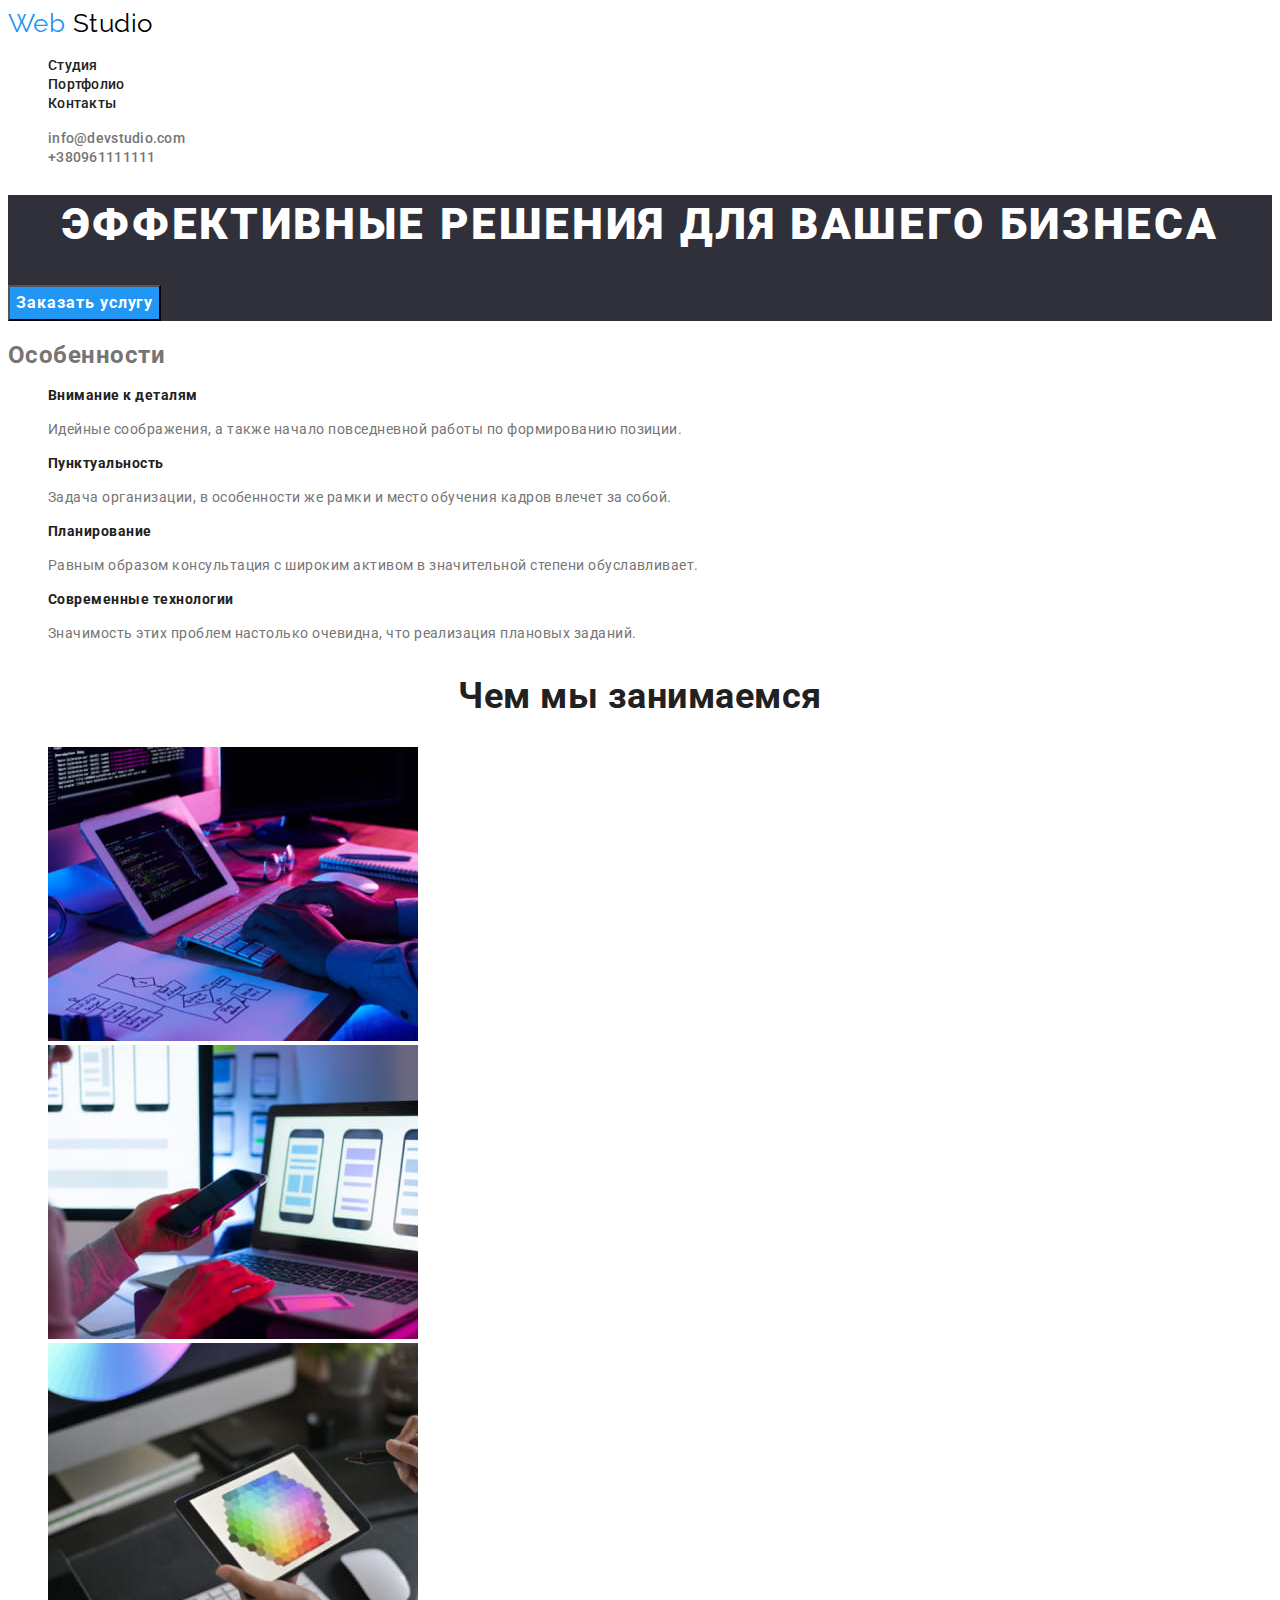
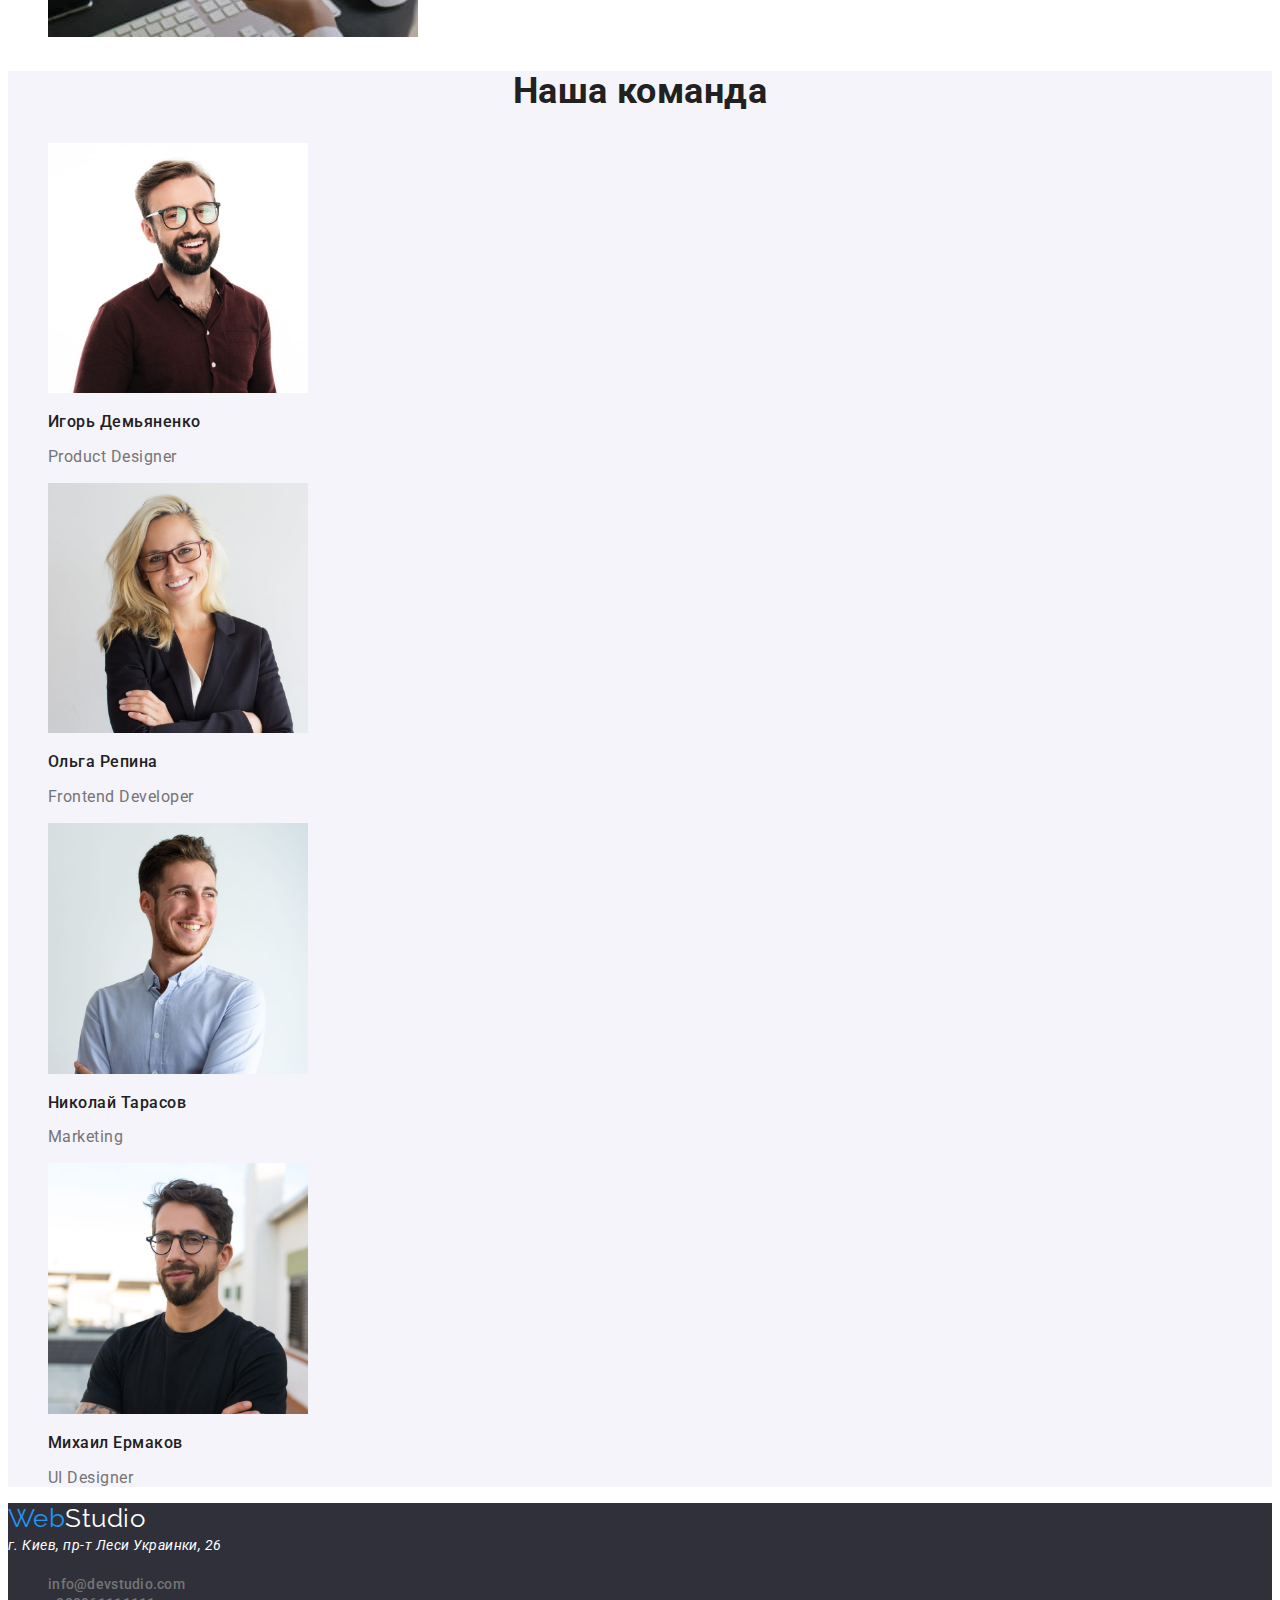
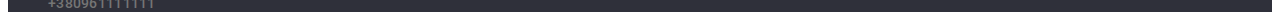
<file: index.html>
<!DOCTYPE html>
<html lang="en">
<head>
    <meta charset="UTF-8">
    <meta http-equiv="X-UA-Compatible" content="IE=edge">
    <meta name="viewport" content="width=device-width, initial-scale=1.0">
    <title>Document</title>
    <link rel="preconnect" href="https://fonts.gstatic.com">
    <link href="https://fonts.googleapis.com/css2?family=Raleway:wght@700&family=Roboto:wght@400;500;700;900&display=swap"
        rel="stylesheet">
    <link rel="stylesheet" href="./css/styles.css">
</head>
<body>
    <header>
        <nav>
            <a class="logo" href="/">Web<span class="studio"> Studio</span></a>
            
            <ul class="nav-list">
                <li><a href="./index.html">Студия</a></li>
                <li><a href="./portfolio.html">Портфолио</a></li>
                <li><a href="">Контакты</a></li>
            </ul>
                       
        </nav>
         
        <ul class="contacts-list">
            <li>
                 <a href="mailto:info@devstudio.com">info@devstudio.com</a>
            </li>
            <li>
             <a href="tel:+380961111111">+380961111111</a>
            </li>
        </ul>
    </header>

    <main>
    
        <section class="hero">
            <h1 class="hero-subject">Эффективные решения для вашего бизнеса</h1>
            <button class="hero-button" type="button">Заказать услугу</button> 
        </section>

        <section class="features">
            <h2>Особенности</h2>
            <ul class="features-list">
                <li>
                    <h3 class="title">Внимание к деталям</h3>
                    <p>Идейные соображения, а также начало повседневной работы по формированию позиции.</p>
                </li>
                <li>
                    <h3 class="title">Пунктуальность</h3>
                    <p>Задача организации, в особенности же рамки и место обучения кадров влечет за собой.</p>
                </li>
                <li>
                    <h3 class="title">Планирование</h3>
                    <p>Равным образом консультация с широким активом в значительной степени обуславливает.</p>
                </li>
                <li>
                    <h3 class="title">Современные технологии</h3>
                    <p>Значимость этих проблем настолько очевидна, что реализация плановых заданий.</p>
                </li>
            </ul>
        </section>
    
        <section class="img-section">

             <h2 class="caption">Чем мы занимаемся</h2>

                <ul>
                    <li>
                     <img src="./images/image1.jpg" alt="руки на клавіатурі" width="370px">
                    </li>
                    <li>
                     <img src="./images/image2.jpg" alt="телефон в руках і ноутбук" width="370px">
                    </li>
                    <li>
                     <img src="./images/image3.jpg" alt="планшет" width="370px">
                    </li>
                </ul>
        </section>  

        <section class="our-team">
            <h2 class="caption">Наша команда</h2>

            <ul class="team-card">
                <li>
                    <img src="./images/photo1.jpg" alt="Ігор"width="260px">
                    <h3 class="name" >Игорь Демьяненко</h3>
                    <p>Product Designer</p>
                </li>
                <li>
                    <img src="./images/photo2.jpg" alt="Ольга" width="260px">
                    <h3 class="name">Ольга Репина</h3>
                    <p>Frontend Developer</p>
                </li>
                <li>
                    <img src="./images/photo3.jpg" alt="Николай" width="260px">
                    <h3 class="name">Николай Тарасов</h3>
                    <p>Marketing</p>
                </li>
                <li>
                    <img src="./images/photo4.jpg" alt="Михаил" width="260px">
                    <h3 class="name">Михаил Ермаков</h3>
                    <p>UI Designer</p>
                </li>
            </ul>
        </section>

    </main>

    <footer class="footer">
        <a class="logo" href="/">Web<span class="footer-studio">Studio</span></a>

        <address class="address">г. Киев, пр-т Леси Украинки, 26</address>

        <ul class="contacts-list">
            <li>
                <a class="contacts-footer" href="mailto:info@devstudio.com">info@devstudio.com</a>
            </li>
            <li>
                <a class="contacts-footer" href="tel:+380961111111">+380961111111</a>
            </li>
        </ul>
        
    </footer>
</body>
</html>
</file>
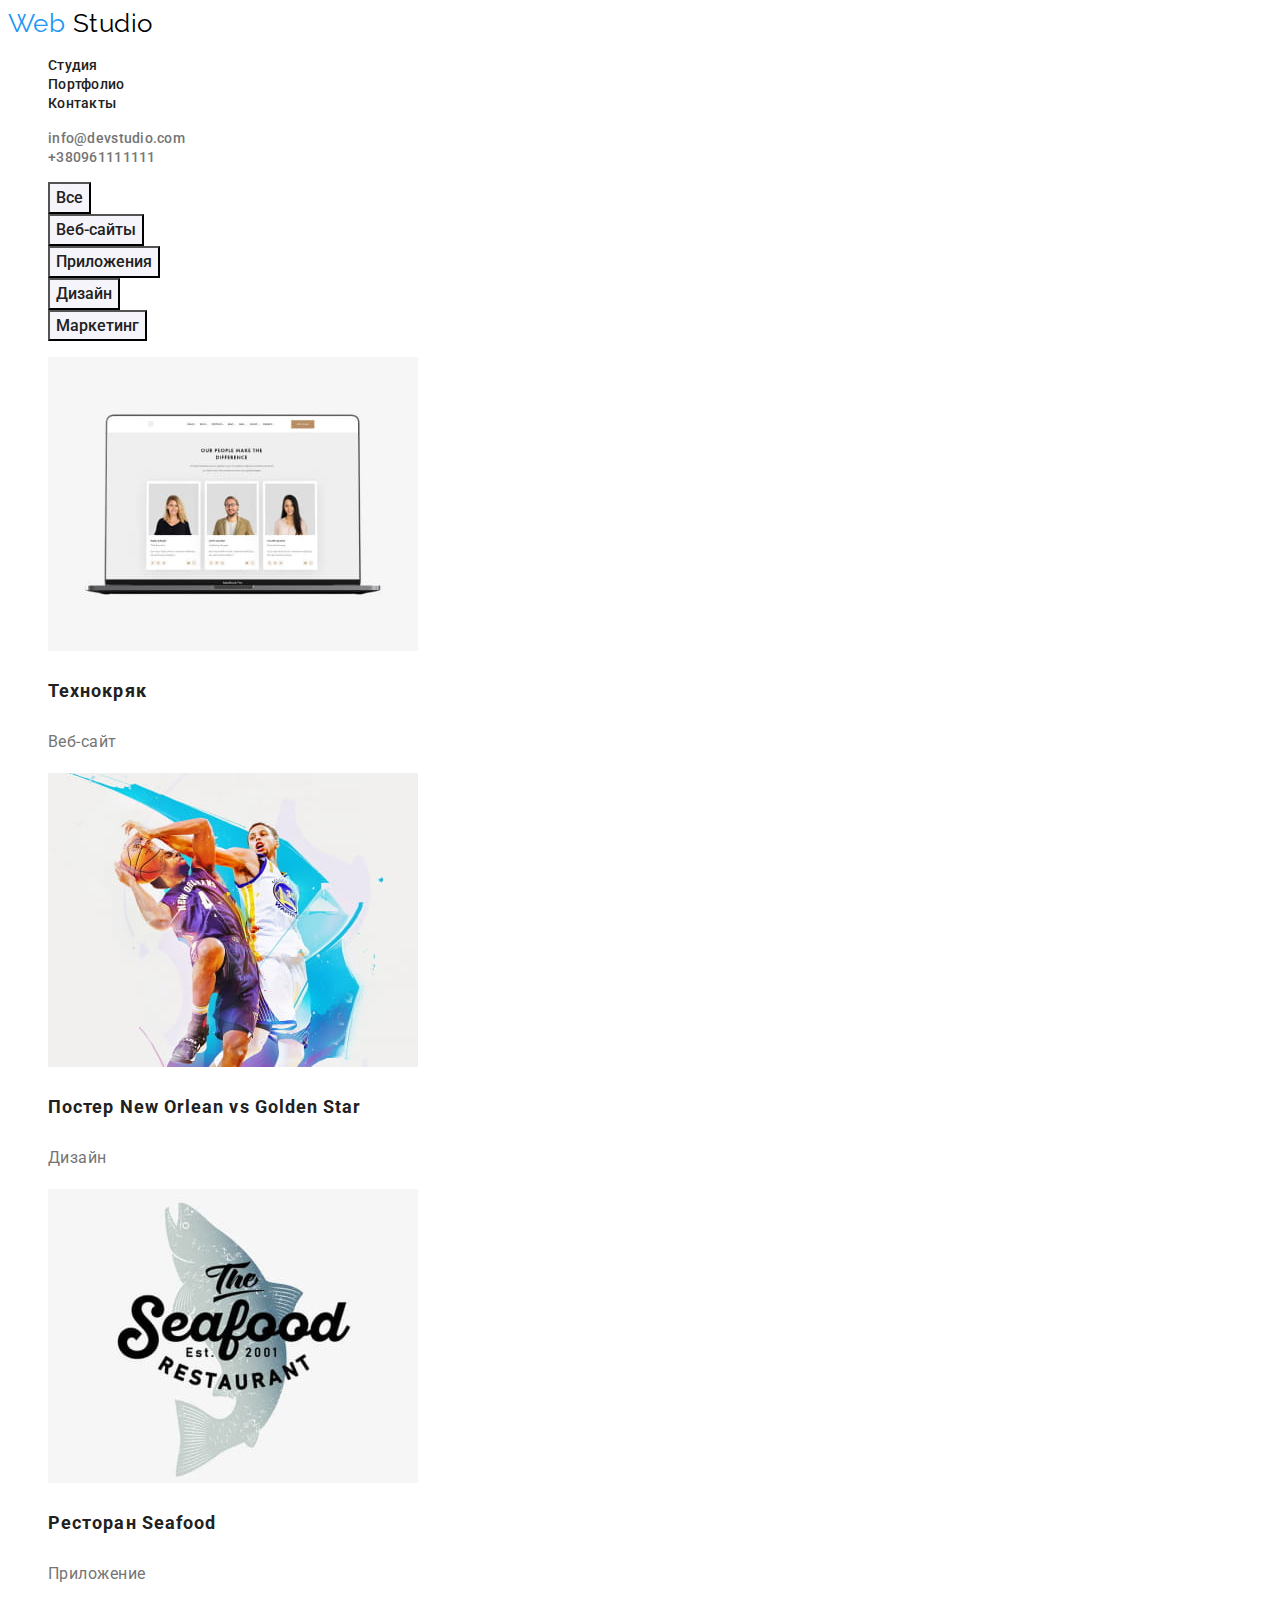
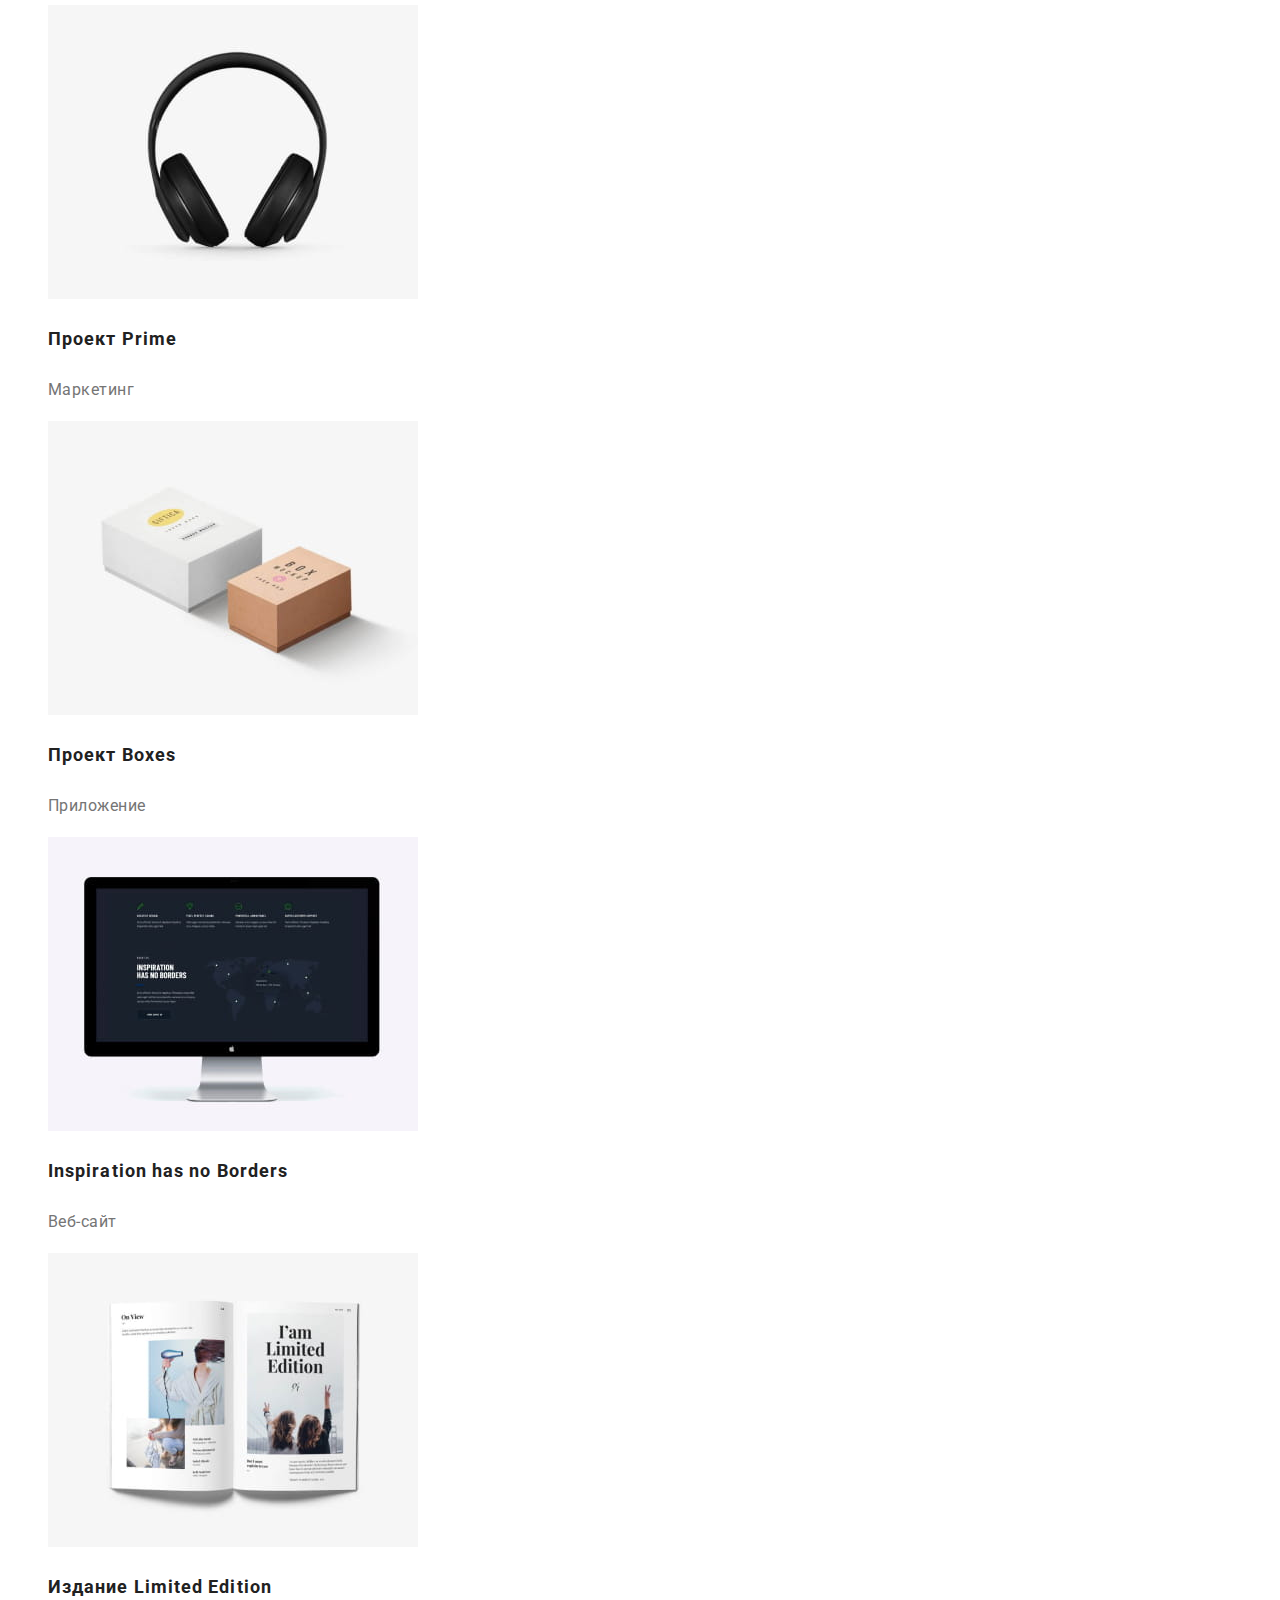
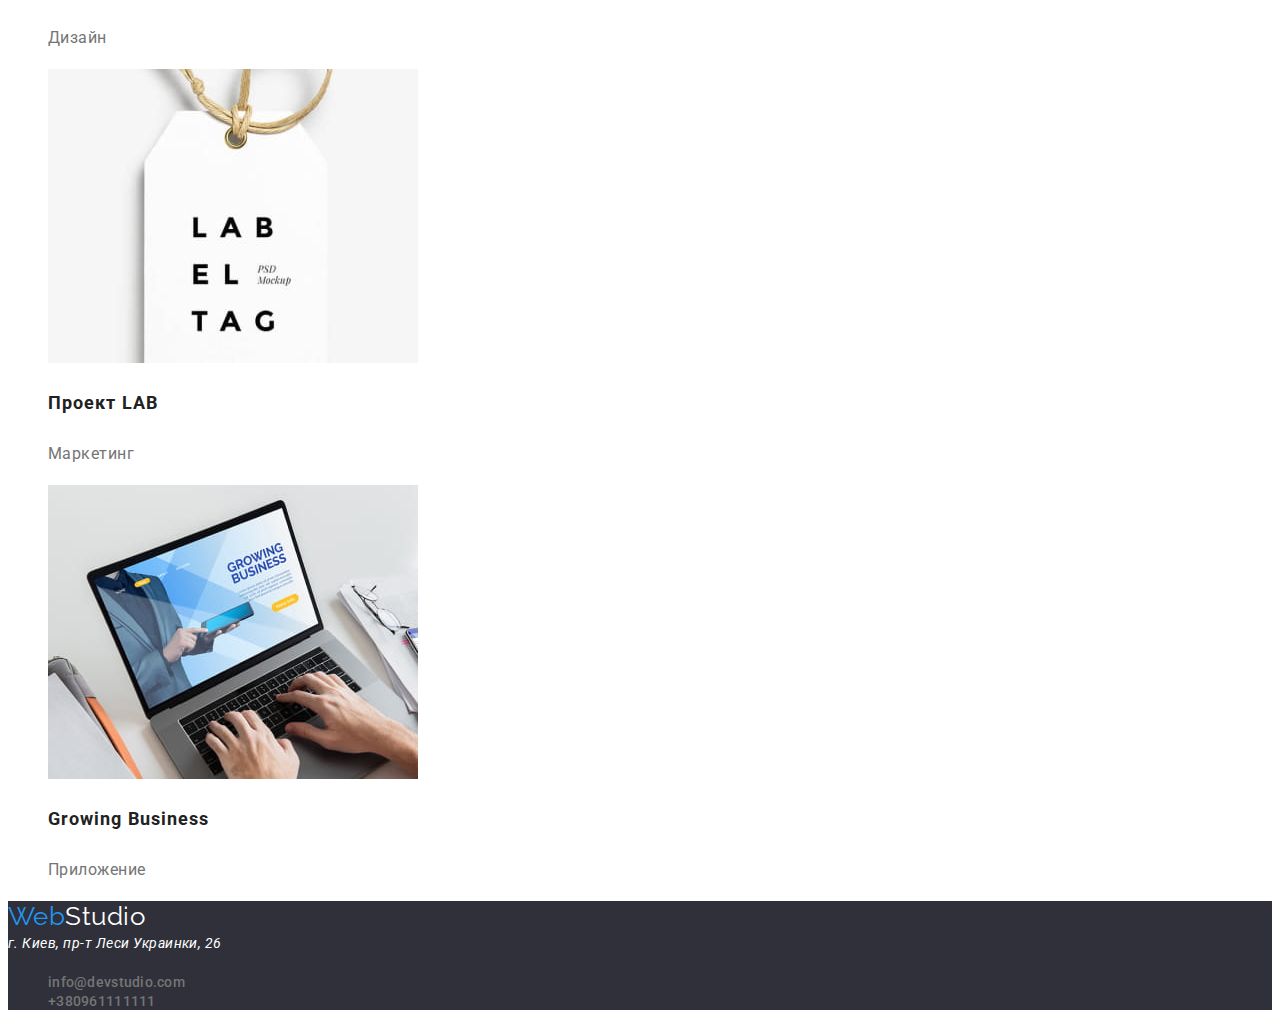
<file: portfolio.html>
<!DOCTYPE html>
<html lang="en">
<head>
    <meta charset="UTF-8">
    <meta http-equiv="X-UA-Compatible" content="IE=edge">
    <meta name="viewport" content="width=device-width, initial-scale=1.0">
    <title>Document</title>
    <link rel="preconnect" href="https://fonts.gstatic.com">
    <link href="https://fonts.googleapis.com/css2?family=Raleway:wght@700&family=Roboto:wght@400;500;700;900&display=swap"
    rel="stylesheet">
    <link rel="stylesheet" href="./css/styles.css">
</head>
<body>
    <header>
        <nav>
            <a class="logo" href="/">Web<span class="studio"> Studio</span></a>
    
            <ul class="nav-list">
                <li><a href="./index.html">Студия</a></li>
                <li><a href="./portfolio.html">Портфолио</a></li>
                <li><a href="">Контакты</a></li>
            </ul>
    
        </nav>
    
        <ul class="contacts-list">
            <li>
                <a href="mailto:info@devstudio.com">info@devstudio.com</a>
            </li>
            <li>
                <a href="tel:+380961111111">+380961111111</a>
            </li>
        </ul>
    </header>

    <main>
        <section>
            <ul>
                <li> <button class="button" type="button">Все</button></li>
                <li> <button class="button" type="button">Веб-сайты</button></li>
                <li> <button class="button" type="button">Приложения</button></li>
                <li> <button class="button" type="button">Дизайн</button></li>
                <li> <button class="button" type="button">Маркетинг</button></li>
            </ul>
        </section>

        <section class="project-section">
            <ul>
                <li>
                    <img src="./images/portfolio 01.jpg" alt="Технокряк" width="370px">
                    <h3>Технокряк</h3>
                    <p>Веб-сайт</p>
                </li>
                <li>
                    <img src="./images/portfolio 02.jpg" alt="Постер New Orlean vs Golden Star" width="370px">
                    <h3>Постер New Orlean vs Golden Star</h3>
                    <p>Дизайн</p>
                </li>
                <li>
                    <img src="./images/portfolio 03.jpg" alt="Ресторан Seafood" width="370px">
                    <h3>Ресторан Seafood</h3>
                    <p>Приложение</p>
                </li>
                <li>
                    <img src="./images/portfolio 04.jpg" alt="Проект Prime" width="370px">
                    <h3>Проект Prime</h3>
                    <p>Маркетинг</p>
                </li>
                <li>
                    <img src="./images/portfolio 05.jpg" alt="Проект Boxes" width="370px">
                    <h3>Проект Boxes</h3>
                    <p>Приложение</p>
                </li>
                <li>
                    <img src="./images/portfolio 06.jpg" alt="Inspiration has no Borders" width="370px">
                    <h3>Inspiration has no Borders</h3>
                    <p>Веб-сайт</p>
                </li>
                <li>
                    <img src="./images/portfolio 07.jpg" alt="Издание Limited Edition" width="370px">
                    <h3>Издание Limited Edition</h3>
                    <p>Дизайн</p>
                </li>
                <li>
                    <img src="./images/portfolio 08.jpg" alt="Проект LAB" width="370px">
                    <h3>Проект LAB</h3>
                    <p>Маркетинг</p>
                </li>
                <li>
                    <img src="./images/portfolio 09.jpg" alt="Growing Business" width="370px">
                    <h3>Growing Business</h3>
                    <p>Приложение</p>
                </li>
            </ul>
        </section>


    </main>

    <footer class="footer">
        <a class="logo" href="/">Web<span class="footer-studio">Studio</span></a>
    
        <address class="address">г. Киев, пр-т Леси Украинки, 26</address>
    
        <ul class="contacts-list">
            <li>
                <a class="contacts-footer" href="mailto:info@devstudio.com">info@devstudio.com</a>
            </li>
            <li>
                <a class="contacts-footer" href="tel:+380961111111">+380961111111</a>
            </li>
        </ul>
    
    </footer>
</body>
</html>
</file>
<file: css/styles.css>
:root {
  --body-background-color: #ffff;
  --primary-text-color: #757575;
  --title-text-color: #212121;
  --link-color: #2196f3;
  --footer-background-color: #2f303a;
  --team-section-color: #f5f4fa;
  --studio-color: #000000;
}

body {
  background-color: var(--body-background-color);
  color: var(--primary-text-color);
  font-family: Roboto, sans-serif;
  letter-spacing: 0.03em;
}

ul {
  list-style: none;
}

/*HEADER*/
.nav-list a {
  color: var(--title-text-color);
  font-family: Roboto;
  font-weight: 500;
  font-size: 14px;
  line-height: 1.14;
  letter-spacing: 0.02em;
  text-decoration: none;
}

.nav-list a:hover,
.contacts-list:hover {
  color: var(--link-color);
}
.logo {
  color: var(--link-color);
  font-family: Raleway;
  font-size: 26px;
  line-height: 1.19;
  text-decoration: none;
}
.studio {
  color: var(--studio-color);
  font-family: Raleway;
  font-size: 26px;
  line-height: 1.19;
  text-decoration: none;
}

.contacts-list a {
  color: var(--primary-text-color);
  font-family: Roboto;
  font-weight: 500;
  font-size: 14px;
  line-height: 1.14;
  letter-spacing: 0.02em;
  text-decoration: none;
}

/*HEADER*/

/*HERO SECTION*/
.hero {
  background-color: var(--footer-background-color);
  color: var(--body-background-color);
}
.hero-subject {
  font-weight: 900;
  font-size: 44px;
  line-height: 1.36;
  letter-spacing: 0.06em;
  text-align: center;
  text-transform: uppercase;
}

.hero-button {
  background-color: var(--link-color);
  font-family: Roboto;
  font-weight: 700;
  font-size: 16px;
  line-height: 1.87;
  display: flex;
  align-items: center;
  text-align: center;
  letter-spacing: 0.06em;
  cursor: pointer;
}

.hero-button,
.button:hover {
  color: var(--body-background-color);
  background-color: var(--link-color);
}
.button {
  color: var(--title-text-color);
  background-color: var(--team-section-color);
  font-family: Roboto;
  font-weight: 500;
  font-size: 16px;
  line-height: 1.62;
  text-align: center;
  cursor: pointer;
}
/*HERO SECTION*/

/*Features*/
.features-list .title {
  color: var(--title-text-color);
  font-weight: 700;
  font-size: 14px;
  line-height: 1.14;
}
.features-list {
  font-size: 14px;
  line-height: 1.71;
}
/*Features*/

/*IMG-SECTION*/
.caption {
  color: var(--title-text-color);
  font-weight: 700;
  font-size: 36px;
  line-height: 1.16;
  text-align: center;
}
/*IMG-SECTION*/

/*PROJECT SECTION portfolio*/
.project-section h3 {
  color: var(--title-text-color);
  font-weight: bold;
  font-size: 18px;
  line-height: 2;
  letter-spacing: 0.06em;
}

.project-section p{
  font-size: 16px;
  line-height: 1.87;
}
/*PROJECT SECTION*/

/*TEAM SECTION*/

.name {
  color: var(--title-text-color);
  font-weight: 500;
  font-size: 16px;
  line-height: 1.18;
}
.our-team {
  background-color: var(--team-section-color);
}
.team-card p {
  font-size: 16px;
  line-height: 1.18;
}
/*TEAM SECTION*/

/*FOOTER*/
.footer {
  background-color: var(--footer-background-color);
}
.address {
  color: var(--body-background-color);
  font-size: 14px;
  line-height: 1.71;
}
.contacts-footer {
  font-size: 14px;
  line-height: 1.71;
  color: rgba(255, 255, 255, 0.6);
}
.footer-studio {
  color: var(--body-background-color);
  font-family: Raleway;
  font-size: 26px;
  line-height: 1.19;
/*FOOTER*/
</file>
